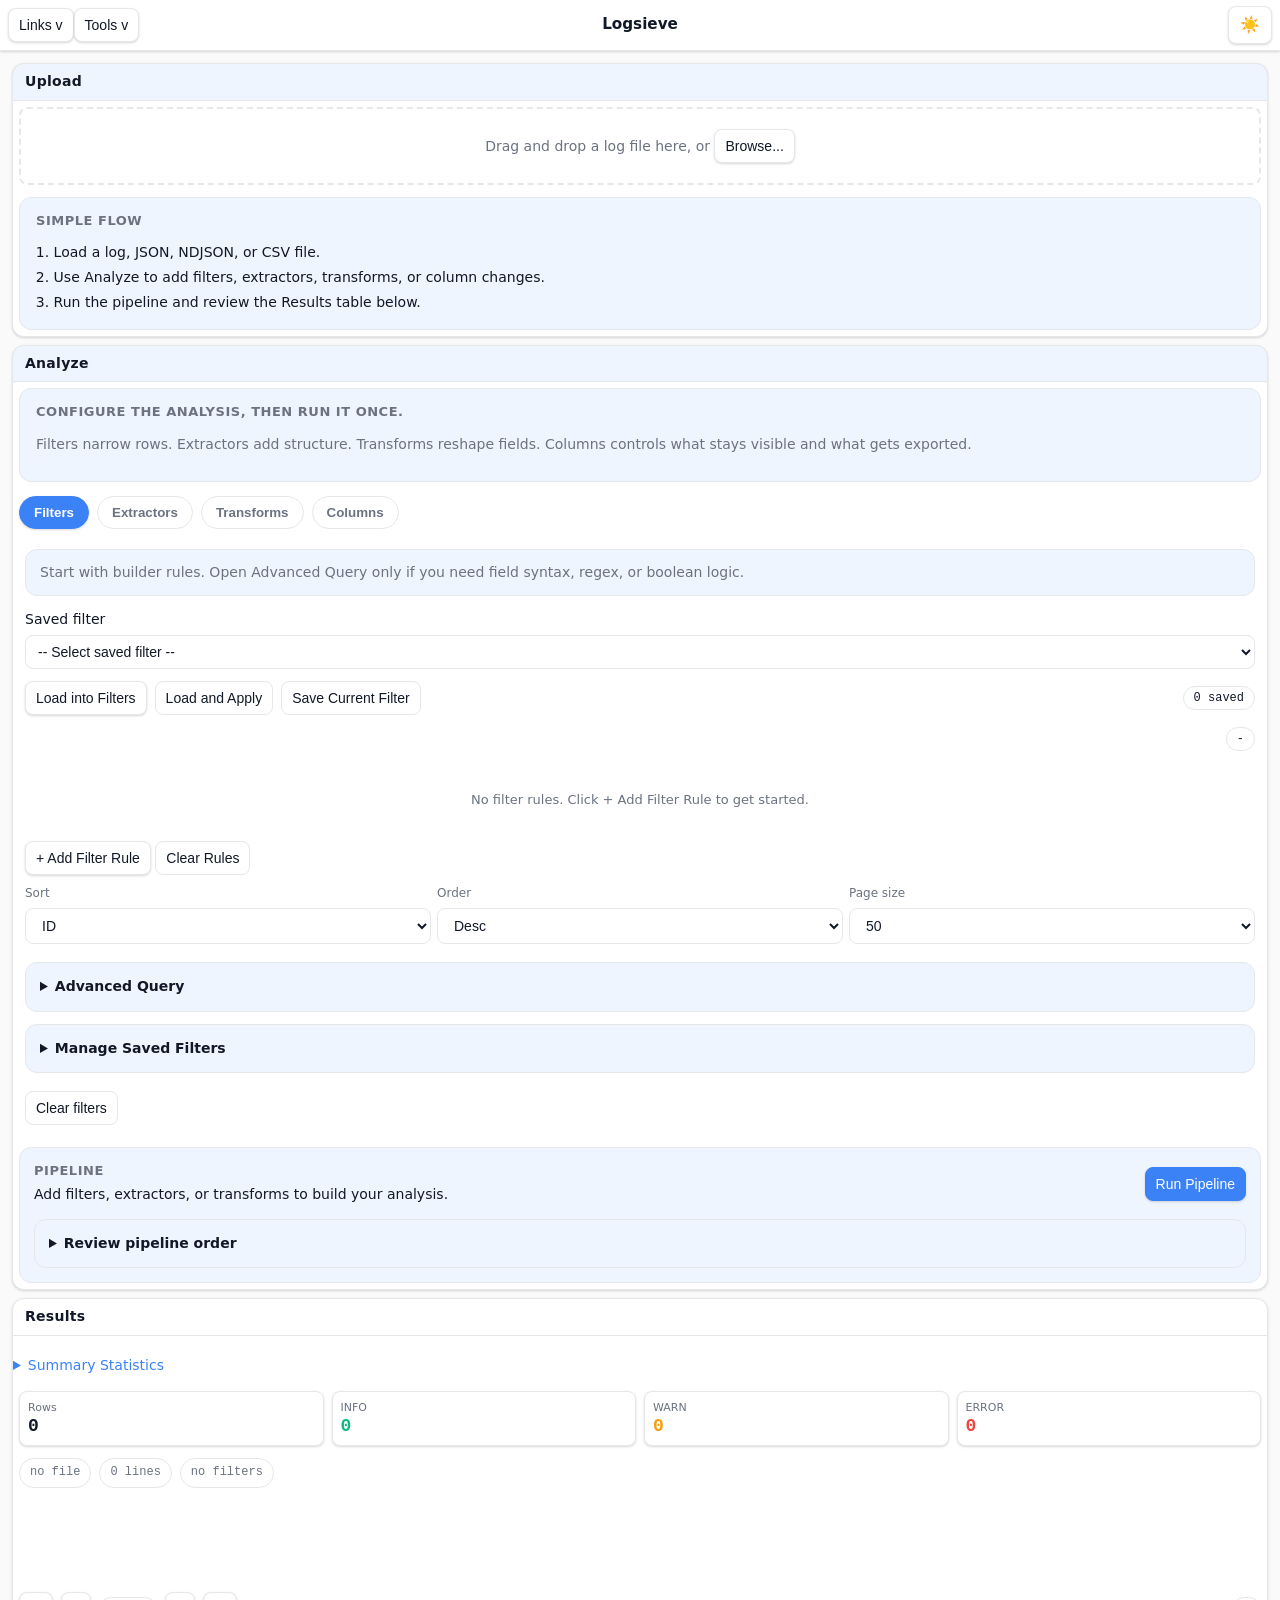
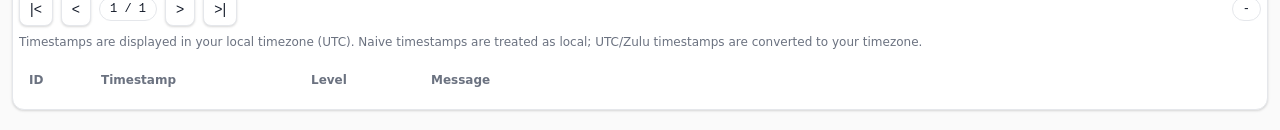
<file: index.html>
<!doctype html>
<html lang="en">

<head>
  <meta charset="utf-8" />
  <meta name="viewport" content="width=device-width, initial-scale=1, maximum-scale=5, user-scalable=yes" />
  <title>LogSieve - single-file web app</title>
  <link rel="stylesheet" href="logsieve.css?v=20260728c">
</head>

<body>
  <header>
    <div class="header-top">
      <div class="dropdown-group">
        <div class="dropdown">
          <button class="btn dropdown-toggle" id="linksDropdown">Links v</button>
          <div class="dropdown-menu" id="linksMenu">
            <a href="https://github.com/McIndi/logsieve" target="_blank">Source Code</a>
            <a href="https://github.com/sponsors/notesofcliff" target="_blank">Sponsor</a>
            <a href="https://github.com/McIndi/logsieve/issues" target="_blank">Report an Issue</a>
          </div>
        </div>
        <div class="dropdown">
          <button class="btn dropdown-toggle" id="toolsDropdown">Tools v</button>
          <div class="dropdown-menu" id="toolsMenu">
            <a href="regexlab.html">RegexLab</a>
            <div class="dropdown-submenu">
              <button class="dropdown-submenu-toggle">Library</button>
              <div class="dropdown-menu">
                <button id="exportLibrary">Export</button>
                <button id="importLibrary">Import</button>
              </div>
            </div>
            <div class="dropdown-submenu">
              <button class="dropdown-submenu-toggle">Data</button>
              <div class="dropdown-menu">
                <button id="exportJSON">JSON</button>
                <button id="exportCSV">CSV</button>
              </div>
            </div>
          </div>
        </div>
      </div>
      <h1>Logsieve</h1>
      <button class="btn theme-toggle" id="themeToggle" title="Toggle theme">
        <span class="theme-icon">*</span>
      </button>
      <input type="file" id="importFile" accept=".json" hidden />
    </div>
  </header>

  <div class="app-container">
    <main class="main-content">
      <section class="section-card active" id="section-upload" data-section="upload">
        <h2 class="section-header">
          <span>Upload</span>
        </h2>
        <div class="section-content">
          <div class="pad">
            <div id="drop" class="drop">
              Drag and drop a log file here, or <button class="btn" id="pick">Browse...</button>
              <input type="file" id="file" accept=".log,.txt,.json,.ndjson,.csv" hidden />
            </div>
            <div class="quickstart-card">
              <p class="quickstart-title">Simple flow</p>
              <ol class="quickstart-list">
                <li>Load a log, JSON, NDJSON, or CSV file.</li>
                <li>Use Analyze to add filters, extractors, transforms, or column changes.</li>
                <li>Run the pipeline and review the Results table below.</li>
              </ol>
            </div>
            <div id="uploadProgress" class="progress-container" style="display:none;">
              <div class="progress-bar">
                <div class="progress-fill" id="uploadProgressFill"></div>
              </div>
              <div class="progress-text" id="uploadProgressText">Parsing...</div>
            </div>
          </div>
        </div>
      </section>

      <section class="section-card active" id="section-search" data-section="search">
        <h2 class="section-header">
          <span>Analyze</span>
        </h2>
        <div class="section-content">
          <div class="pad">
            <div class="workspace-intro">
              <p class="workspace-title">Configure the analysis, then run it once.</p>
              <p class="workspace-copy">Filters narrow rows. Extractors add structure. Transforms reshape fields. Columns controls what stays visible and what gets exported.</p>
            </div>
            <div class="tabs">
              <div class="tab-nav" role="tablist">
                <button class="tab-btn active" role="tab" data-tab="filters">Filters</button>
                <button class="tab-btn" role="tab" data-tab="extractors">Extractors</button>
                <button class="tab-btn" role="tab" data-tab="transforms">Transforms</button>
                <button class="tab-btn" role="tab" data-tab="columns">Columns</button>
              </div>
              <div class="tab-panels">
                <div class="tab-panel" id="tab-filters" role="tabpanel"></div>
                <div class="tab-panel" id="tab-extractors" role="tabpanel" style="display:none"></div>
                <div class="tab-panel" id="tab-transforms" role="tabpanel" style="display:none"></div>
                <div class="tab-panel" id="tab-columns" role="tabpanel" style="display:none">
                  <div class="pad">
                    <h3 style="margin-top:0; font-size:15px">Columns</h3>
                    <p style="margin:6px 0 12px 0; color:var(--muted); font-size:13px">Toggle which columns are visible in the Results table.</p>
                    <div id="columnsList" class="library-list">
                      <div class="empty-state">No columns available yet. Load a file or run extractors to populate columns.</div>
                    </div>
                  </div>
                </div>
              </div>
            </div>
            <div class="analysis-footer">
              <div class="analysis-toolbar">
                <div>
                  <div class="analysis-label">Pipeline</div>
                  <div class="analysis-summary" id="analysisSummary">Add filters, extractors, or transforms to build your analysis.</div>
                </div>
                <button class="btn primary" id="runPipelineBtn" title="Run the configured pipeline in the current order">Run Pipeline</button>
              </div>
              <details class="subpanel pipeline-review">
                <summary>Review pipeline order</summary>
                <p class="subpanel-copy">Every run starts from the original parsed rows. Drag steps to reorder them, or uncheck a step to skip it without deleting it.</p>
                <div id="pipelineProgress" class="progress-container" style="display:none; margin-bottom:10px;">
                  <div class="progress-bar">
                    <div class="progress-fill" id="pipelineProgressFill"></div>
                  </div>
                  <div class="progress-text" id="pipelineProgressText">Running pipeline...</div>
                </div>
                <div id="pipelineList" class="library-list">
                  <div class="empty-state">No pipeline steps yet. Add filter rules, extractors, or transformations.</div>
                </div>
              </details>
            </div>
          </div>
        </div>
      </section>

      <section class="section-card" id="section-filters" data-section="filters">
        <h2 class="section-header">
          <span>Filters and Sort</span>
        </h2>
        <div class="section-content">
          <div class="pad">
            <div class="section-note">
              Start with builder rules. Open Advanced Query only if you need field syntax, regex, or boolean logic.
            </div>
            <div style="margin-bottom:12px">
              <label class="wide">Saved filter
                <select id="savedFilterSelect" class="full-select">
                  <option value="">-- Select saved filter --</option>
                </select>
              </label>
            </div>
            <div class="flex" id="savedFilterActions" style="margin-bottom:12px">
              <button class="btn" id="loadSavedFilter">Load into Filters</button>
              <button class="btn ghost" id="applySavedFilter">Load and Apply</button>
              <button class="btn ghost" id="saveCurrentFilter" title="Save the current filter settings as a preset">Save Current Filter</button>
              <span class="right pill" id="filterLibInfo">-</span>
            </div>
            <div id="savedFilterProgress" class="progress-container" style="display:none; margin-top:8px;">
              <div class="progress-bar">
                <div class="progress-fill" id="savedFilterProgressFill"></div>
              </div>
              <div class="progress-text" id="savedFilterProgressText">Applying saved filter...</div>
            </div>
            <div class="flex" style="margin-top:10px">
              <span class="right pill" id="info">-</span>
            </div>
            <div id="filterBuilder" style="margin-top:16px; display:block;">
              <div id="rulesContainer"></div>
              <div style="margin-top:8px">
                <button class="btn" id="addFilterRule">+ Add Filter Rule</button>
                <button class="btn ghost" id="clearFilterRules">Clear Rules</button>
              </div>
              <div id="builderPreview" style="margin-top:10px; font-family:monospace; color:var(--muted)"></div>
            </div>
            <div class="controls">
              <label>Sort
                <select id="sort">
                  <option value="id">ID</option>
                  <option value="ts">Timestamp</option>
                  <option value="level">Level</option>
                </select>
              </label>
              <label>Order
                <select id="order">
                  <option value="desc">Desc</option>
                  <option value="asc">Asc</option>
                </select>
              </label>
              <label>Page size
                <select id="per">
                  <option>25</option>
                  <option selected>50</option>
                  <option>100</option>
                  <option>200</option>
                </select>
              </label>
            </div>
            <div id="filterProgress" class="progress-container" style="display:none;">
              <div class="progress-bar">
                <div class="progress-fill" id="filterProgressFill"></div>
              </div>
              <div class="progress-text" id="filterProgressText">Applying filters...</div>
            </div>
            <details class="subpanel" style="margin-top:18px">
              <summary>Advanced Query</summary>
              <p class="subpanel-copy">Use this for free-form field queries, regex, AND/OR/NOT logic, or <code>field:value</code> syntax.</p>
              <label class="wide">Advanced Text Query
                <textarea id="textQuery" placeholder="Enter advanced query syntax (e.g. level:ERROR AND user:alice)" rows="3" style="width:100%; box-sizing:border-box; resize:vertical;"></textarea>
              </label>
              <div id="queryFields" style="margin-top:6px; display:flex; gap:8px; flex-wrap:wrap"></div>
              <div id="queryError" style="color:#ffb4b4; font-size:12px; margin-top:6px"></div>
            </details>
            <details id="savedFiltersDetails" class="subpanel" style="margin-top:12px">
              <summary>Manage Saved Filters</summary>
              <div id="filterList" class="library-list" style="margin-top:12px"></div>
            </details>
            <div class="flex" style="margin-top:18px">
              <button class="btn ghost" id="clear">Clear filters</button>
            </div>
          </div>
        </div>
      </section>

      <section class="section-card" id="section-extractors" data-section="extractors">
        <h2 class="section-header">
          <span>Extractor Library</span>
        </h2>
        <div class="section-content">
          <div class="pad">
            <div class="flex" style="margin-bottom:10px">
              <button class="btn" id="addExtractor" title="Create a new regex extractor">+ New Extractor</button>
              <label style="margin-left:10px">Apply to
                <select id="extractScope" title="Choose whether to apply extractors to all rows or only filtered rows">
                  <option value="all">All rows</option>
                  <option value="filtered">Filtered rows</option>
                </select>
              </label>
              <span class="right pill" id="extractInfo">-</span>
            </div>
            <div id="extractorProgress" class="progress-container" style="display:none;">
              <div class="progress-bar">
                <div class="progress-fill" id="extractorProgressFill"></div>
              </div>
              <div class="progress-text" id="extractorProgressText">Running extractors...</div>
            </div>
            <div id="extractorList" class="library-list">
              <div class="empty-state">No extractors saved. Click "+ New Extractor" to create one.</div>
            </div>
            <details class="subpanel" style="margin-top:15px">
              <summary>Extractor options</summary>
              <div class="controls" style="margin-top:10px">
                <label>Merge Strategy
                  <select id="mergeStrategy" title="How to handle when multiple extractors capture the same field">
                    <option value="last-wins">Last Wins - Later extractors override earlier ones</option>
                    <option value="first-wins">First Wins - Keep first captured value, skip later ones</option>
                    <option value="merge">Merge - Combine all values (same as last-wins)</option>
                  </select>
                </label>
              </div>
              <div class="subpanel-copy" style="margin-top:8px">
                When multiple active extractors capture the same field name, this setting determines which value is kept.
              </div>
            </details>
            <details class="subpanel" style="margin-top:15px">
              <summary>Quick Test</summary>
              <div class="controls" style="margin-top:10px">
                <label class="wide">Pattern
                  <input type="text" id="extractPattern" placeholder="^\[(?<ts>[^\]]+)\]\s(?<level>\w+)\s(?<message>.*)$" />
                </label>
              </div>
              <div class="flex" style="margin-top:10px">
                <button class="btn" id="runExtract">Test Pattern</button>
              </div>
            </details>
          </div>
        </div>
      </section>

      <section class="section-card" id="section-transforms" data-section="transforms">
        <h2 class="section-header">
          <span>Transformations</span>
        </h2>
        <div class="section-content">
          <div class="pad">
            <div class="controls" style="margin-top:10px">
              <label>Name
                <input type="text" id="transformName" placeholder="Parse payload JSON" />
              </label>
              <label>Source Field
                <input type="text" id="transformSource" placeholder="payload / raw / message / any field" />
              </label>
              <label>Operation
                <select id="transformOp">
                  <option value="json-parse">JSON Parse</option>
                  <option value="xml-tag">XML Extract Tag</option>
                  <option value="url-decode">URL Decode</option>
                  <option value="url-encode">URL Encode</option>
                  <option value="js">JavaScript Expression (Unsafe)</option>
                </select>
              </label>
              <label>Option (path/tag/js expression)
                <input type="text" id="transformOption" placeholder="json path e.g. user.id, xml tag e.g. id, or JS expression e.g. value.trim()" />
              </label>
              <label>Target Field (optional)
                <input type="text" id="transformTarget" placeholder="leave blank to overwrite source" />
              </label>
            </div>
            <div class="flex" style="margin-top:10px">
              <button class="btn" id="addTransform" type="button">+ Add Transform</button>
              <button class="btn ghost" id="cancelTransformEdit" type="button" style="display:none">Cancel Edit</button>
            </div>
            <div id="transformList" class="library-list" style="margin-top:10px">
              <div class="empty-state">No transformations saved. Add one above.</div>
            </div>
            <details class="subpanel" style="margin-top:14px">
              <summary>Unsafe JS transform option</summary>
              <label style="display:flex; align-items:center; gap:6px; margin-top:12px; font-size:0.9em; color:var(--muted)">
                <input type="checkbox" id="unsafeJsTransforms" /> Enable Unsafe JS transforms
              </label>
              <div class="subpanel-copy" style="margin-top:8px">
                JS expressions run in a worker with limits, but they are still unsafe for untrusted input.
              </div>
            </details>
          </div>
        </div>
      </section>

      <section class="section-card always-visible" id="section-results" data-section="results">
        <h2 class="section-header">
          <span>Results</span>
        </h2>
        <details id="summary-details" style="margin-top:20px">
          <summary style="cursor:pointer; font-weight:500; margin-bottom:10px">Summary Statistics</summary>
          <div id="summary-progress" class="progress-container" style="display:none;">
            <div class="progress-bar">
              <div class="progress-fill" id="summary-progress-fill"></div>
            </div>
            <div class="progress-text" id="summary-progress-text">Computing statistics...</div>
          </div>
          <div id="summary-results"></div>
        </details>
        <div class="section-content">
          <div class="pad">
            <div id="transformErrorAlert" class="pipeline-alert error" style="display:none;"></div>
            <div class="stats" style="margin-bottom:12px">
              <div class="stat">
                <div class="k">Rows</div>
                <div class="v" id="sRows">0</div>
              </div>
              <div class="stat ok">
                <div class="k">INFO</div>
                <div class="v" id="sInfo">0</div>
              </div>
              <div class="stat warn">
                <div class="k">WARN</div>
                <div class="v" id="sWarn">0</div>
              </div>
              <div class="stat err">
                <div class="k">ERROR</div>
                <div class="v" id="sErr">0</div>
              </div>
            </div>
            <div class="tags" style="margin-bottom:12px">
              <span class="tag" id="fileTag">no file</span>
              <span class="tag" id="countTag">0 lines</span>
              <span class="tag" id="filterTag">no filters</span>
            </div>
            <div style="margin-bottom:12px"><canvas id="spark"></canvas></div>
            <div class="flex" style="margin-bottom:8px">
              <div class="pagination">
                <button class="btn" id="first">|&lt;</button>
                <button class="btn" id="prev">&lt;</button>
                <span class="pill" id="pageLabel">1 / 1</span>
                <button class="btn" id="next">&gt;</button>
                <button class="btn" id="last">&gt;|</button>
              </div>
              <span class="right pill" id="renderInfo">-</span>
            </div>
            <div id="tzInfo" style="font-size:12px; color:var(--muted); margin-bottom:8px;">Times shown in UTC by default</div>
            <div class="table-container">
              <table>
                <thead>
                  <tr id="thead-row">
                    <th style="width:72px">ID</th>
                    <th style="width:210px">Timestamp</th>
                    <th style="width:120px">Level</th>
                    <th>Message</th>
                  </tr>
                </thead>
                <tbody id="tbody"></tbody>
              </table>
            </div>
          </div>
        </div>
      </section>
    </main>
  </div>

  <div id="extractorModal" class="modal">
    <div class="modal-content">
      <div class="modal-header">
        <h3 id="extractorModalTitle">New Extractor</h3>
        <button class="modal-close" id="closeExtractorModal">&times;</button>
      </div>
      <div class="modal-body">
        <label>Name
          <input type="text" id="extractorName" placeholder="e.g., Apache Access Log" />
        </label>
        <label>Pattern (regex with named groups)
          <textarea id="extractorPattern" rows="3" placeholder="^\[(?<ts>[^\]]+)\]\s(?<level>\w+)\s(?<message>.*)$"></textarea>
        </label>
        <label>Description (optional)
          <input type="text" id="extractorDesc" placeholder="Brief description of what this extracts" />
        </label>
        <label style="display:flex; align-items:center; gap:8px">
          <input type="checkbox" id="extractorEnabled" checked />
          <span>Enabled by default</span>
        </label>
      </div>
      <div class="modal-footer">
        <button class="btn ghost" id="cancelExtractor">Cancel</button>
        <button class="btn" id="saveExtractor">Save</button>
      </div>
    </div>
  </div>

  <div id="filterModal" class="modal">
    <div class="modal-content">
      <div class="modal-header">
        <h3 id="filterModalTitle">Save Filter</h3>
        <button class="modal-close" id="closeFilterModal">&times;</button>
      </div>
      <div class="modal-body">
        <label>Name
          <input type="text" id="filterName" placeholder="e.g., Critical Errors" />
        </label>
        <label>Description (optional)
          <input type="text" id="filterDesc" placeholder="Brief description of this filter preset" />
        </label>
        <div class="filter-preview">
          <strong>Current filter settings:</strong>
          <div id="filterPreview" style="margin-top:8px; font-size:0.9em; color:var(--text-dim)"></div>
        </div>
      </div>
      <div class="modal-footer">
        <button class="btn ghost" id="cancelFilter">Cancel</button>
        <button class="btn" id="saveFilter">Save</button>
      </div>
    </div>
  </div>

  <script src="shared.js?v=20261004a"></script>
  <script src="logsieve.js?v=20261004a"></script>
</body>

</html>
</file>
<file: logsieve.css>
/* LogSieve Styles */

/* CSS Variables */
:root {
  --bg: #fafafa;
  --panel: #ffffff;
  --muted: #6b7280;
  --ink: #111827;
  --accent: #3b82f6;
  --accent2: #f59e0b;
  --ok: #10b981;
  --warn: #f59e0b;
  --err: #ef4444;
  --ring: rgba(59, 130, 246, 0.2);
  --border: #e5e7eb;
  --shadow: 0 1px 3px rgba(0, 0, 0, 0.1), 0 1px 2px rgba(0, 0, 0, 0.06);
  --shadow-lg: 0 10px 15px rgba(0, 0, 0, 0.1), 0 4px 6px rgba(0, 0, 0, 0.05);
}

/* Dark Theme Variables */
:root.dark-theme {
  --bg: #0f172a;
  --panel: #1e293b;
  --muted: #94a3b8;
  --ink: #f8fafc;
  --accent: #60a5fa;
  --accent2: #fbbf24;
  --ok: #34d399;
  --warn: #fbbf24;
  --err: #f87171;
  --ring: rgba(96, 165, 250, 0.3);
  --border: #334155;
  --shadow: 0 1px 3px rgba(0, 0, 0, 0.3), 0 1px 2px rgba(0, 0, 0, 0.2);
  --shadow-lg: 0 10px 15px rgba(0, 0, 0, 0.3), 0 4px 6px rgba(0, 0, 0, 0.2);
}

/* Base Styles */
* {
  box-sizing: border-box;
}

html {
  /* Use 16px as base for better accessibility and zoom support */
  font-size: 16px;
}

body {
  margin: 0;
  font: 0.875rem/1.4 system-ui, -apple-system, Segoe UI, Roboto, Ubuntu, Cantarell, Noto Sans, Arial, "Apple Color Emoji", "Segoe UI Emoji";
  background: var(--bg);
  color: var(--ink);
}

@media (max-width: 768px) {
  html {
    /* Slightly larger base font on mobile */
    font-size: 16px;
  }
}

/* Header */
header {
  padding: 0.375rem 0.5rem;
  display: flex;
  flex-direction: column;
  gap: 0.5rem;
  background: var(--panel);
  border-bottom: 1px solid var(--border);
  box-shadow: var(--shadow);
}

:root.dark-theme header {
  background: var(--panel);
  border-bottom: 1px solid var(--border);
  box-shadow: var(--shadow);
}

.header-top {
  display: flex;
  align-items: center;
  justify-content: space-between;
  position: relative;
}

.header-top h1 {
  position: absolute;
  left: 50%;
  transform: translateX(-50%);
  margin: 0;
  font-size: 0.95rem;
  font-weight: 700;
  white-space: nowrap;
}

/* Button-like Links in Header */
header a.tag {
  display: inline-flex;
  align-items: center;
  justify-content: center;
  min-height: 2.25rem;
  padding: 0.35rem 0.625rem;
  border-radius: 0.5rem;
  text-decoration: none;
  font-weight: 500;
  font-size: 0.8125rem;
  color: var(--ink);
  background-color: var(--panel);
  border: 1px solid var(--border);
  transition: all 0.2s ease;
  white-space: nowrap;
  box-shadow: var(--shadow);
}

header a.tag:hover {
  background-color: var(--accent);
  color: white;
  transform: translateY(-1px);
  box-shadow: var(--shadow-lg);
}

@media (max-width: 768px) {
  header {
    padding: 0.875rem 1rem;
  }
  
  .header-top h1 {
    font-size: 0.875rem;
  }
  
  .header-links,
  .header-actions {
    width: 100%;
  }
  
  header a.tag {
    flex: 1 1 auto;
    min-width: calc(50% - 0.25rem);
    font-size: 0.8125rem;
  }
}

/* Layout */
.app-container {
  display: flex;
  min-height: calc(100vh - 200px);
}

main {
  padding: 0.75rem;
  margin: 0 auto;
  max-width: 100%;
}

.grid {
  display: grid;
  gap: 0.75rem;
}

@media (min-width: 900px) {
  .grid {
    grid-template-columns: 1fr 280px;
  }
}

/* Cards */
.card {
  background: var(--panel);
  border: 1px solid var(--border);
  border-radius: 0.75rem;
  box-shadow: var(--shadow);
}

:root.dark-theme .card {
  border: 1px solid var(--border);
  box-shadow: var(--shadow);
}

.card h2 {
  margin: 0;
  padding: 0.5rem 0.75rem;
  font-size: 0.875rem;
  letter-spacing: .02em;
  color: var(--muted);
  border-bottom: 1px solid var(--border);
}

:root.dark-theme .card h2 {
  border-bottom: 1px solid var(--border);
}

.pad {
  padding: 0.375rem;
}

/* Form Controls */
.controls {
  display: grid;
  grid-template-columns: repeat(auto-fit, minmax(200px, 1fr));
  gap: 0.375rem;
}

.controls .wide {
  grid-column: 1 / -1;
}

/* Wide label variant used in other contexts (not only in .controls) */
label.wide {
  display: block;
  width: 100%;
}

.controls label {
  display: flex;
  flex-direction: column;
  gap: 0.375rem;
  font-size: 0.75rem;
  color: var(--muted);
}

input[type="text"],
input[type="search"],
input[type="datetime-local"],
select,
textarea {
  background: var(--panel);
  color: var(--ink);
  border: 1px solid var(--border);
  border-radius: 0.5rem;
  padding: 0.5rem 0.75rem;
  outline: none;
  font-size: 0.875rem;
  min-height: 2.125rem;
}

:root.dark-theme input[type="text"],
:root.dark-theme input[type="search"],
:root.dark-theme input[type="datetime-local"],
:root.dark-theme select,
:root.dark-theme textarea {
  background: var(--panel);
  border: 1px solid var(--border);
}

input:focus,
select:focus,
textarea:focus {
  border-color: var(--accent);
  box-shadow: 0 0 0 3px var(--ring);
  outline: none;
}

@media (max-width: 768px) {
  .controls {
    grid-template-columns: 1fr;
  }
  
  .controls .wide {
    grid-column: 1;
  }
}

/* Buttons */
.btn {
  appearance: none;
  border: 1px solid var(--border);
  background: var(--panel);
  color: var(--ink);
  padding: 0.375rem 0.625rem;
  border-radius: 0.5rem;
  cursor: pointer;
  font-size: 0.875rem;
  min-height: 2.125rem;
  display: inline-flex;
  align-items: center;
  justify-content: center;
  gap: 0.375rem;
  white-space: nowrap;
  transition: all 0.2s ease;
  box-shadow: var(--shadow);
}

:root.dark-theme .btn {
  border: 1px solid var(--border);
  background: var(--panel);
  box-shadow: var(--shadow);
}

.btn:hover {
  border-color: var(--accent);
  transform: translateY(-1px);
  box-shadow: var(--shadow-lg);
}

.btn:active {
  transform: translateY(0);
}

.btn.ghost {
  background: transparent;
  box-shadow: none;
}

:root.dark-theme .btn.ghost {
  background: transparent;
}

/* Dropdown Styles */
.dropdown {
  position: relative;
  display: inline-block;
}

.dropdown-toggle {
  cursor: pointer;
}

.dropdown-menu {
  display: none;
  position: absolute;
  top: 100%;
  left: 0;
  background: var(--panel);
  border: 1px solid var(--border);
  border-radius: 0.5rem;
  box-shadow: var(--shadow-lg);
  z-index: 1000;
  min-width: 150px;
  padding: 0.5rem 0;
}

:root.dark-theme .dropdown-menu {
  background: var(--panel);
  border: 1px solid var(--border);
  box-shadow: var(--shadow-lg);
}

.dropdown-menu.show {
  display: block;
}

.dropdown-menu a,
.dropdown-menu button {
  display: block;
  width: 100%;
  text-align: left;
  padding: 0.5rem 1rem;
  border: none;
  background: none;
  color: var(--ink);
  cursor: pointer;
  font-size: 0.875rem;
  text-decoration: none;
  transition: background 0.2s ease;
}

.dropdown-menu a:hover,
.dropdown-menu button:hover {
  background: rgba(59, 130, 246, 0.1);
}

.dropdown-submenu {
  position: relative;
}

.dropdown-submenu .dropdown-menu {
  top: -0.5rem;
  left: 100%;
  margin-left: 0.25rem;
}

.dropdown-submenu-toggle::after {
  content: '▶';
  float: right;
  font-size: 0.75rem;
  margin-left: auto;
}

/* Dropdown Group */
.dropdown-group {
  display: flex;
  align-items: center;
  gap: 0;
}

/* Theme Toggle Button */
.theme-toggle {
  min-width: 2.75rem;
  padding: 0.625rem;
}

/* Results table right-click context menu */
.context-menu {
  display: none;
  position: fixed;
  background: var(--panel);
  border: 1px solid var(--border);
  border-radius: 0.5rem;
  box-shadow: var(--shadow-lg);
  z-index: 2000;
  min-width: 200px;
  padding: 0.375rem 0;
}

.context-menu.show {
  display: block;
}

.context-menu button {
  display: block;
  width: 100%;
  text-align: left;
  padding: 0.5rem 1rem;
  border: none;
  background: none;
  color: var(--ink);
  cursor: pointer;
  font-size: 0.875rem;
  white-space: nowrap;
  overflow: hidden;
  text-overflow: ellipsis;
}

.context-menu button:hover {
  background: rgba(59, 130, 246, 0.1);
}

/* Results toast (confirms a right-click filter action) */
.results-toast {
  display: none;
  position: fixed;
  bottom: 1.5rem;
  left: 50%;
  transform: translateX(-50%);
  background: var(--ink);
  color: var(--bg);
  padding: 0.625rem 1.25rem;
  border-radius: 0.5rem;
  box-shadow: var(--shadow-lg);
  font-size: 0.875rem;
  z-index: 2100;
  max-width: 80vw;
  text-align: center;
}

.results-toast.show {
  display: block;
}

.theme-icon {
  font-size: 1rem;
  line-height: 1;
}

/* Hamburger menu deprecated — removed in layout (no sidebar) */

@media (max-width: 900px) {
  /* Hamburger removed */

  /* Keep the theme toggle hidden by default; show next to hamburger on small screens */
  .small-theme { display: inline-flex; margin-left: 48px; }
}

/* Extra tight layout for very small screens */
@media (max-width: 480px) {
  header { padding: 0.5rem; }
  .pad { padding: 0.25rem; }
  .section-header { padding: 0.5rem; font-size: 0.9rem; }
  .section-card { margin-bottom: 0.5rem; }
  .controls { gap: 6px; }
  .btn { padding: 0.25rem 0.5rem; font-size: 0.8rem; }
  .tab-btn { padding: 6px 8px; }
  table { min-width: 650px; }
  thead th { font-size: 0.7rem; padding: 0.25rem 0.5rem; }
  tbody td { padding: 0.35rem 0.5rem; font-size: 0.8rem; }
}

@media (max-width: 768px) {
  .btn {
    padding: 0.5rem 0.75rem;
    font-size: 0.875rem;
  }
}

/* Drag & Drop */
.drop {
  border: 2px dashed var(--border);
  border-radius: 0.5rem;
  padding: 1.25rem 0.75rem;
  text-align: center;
  color: var(--muted);
}

:root.dark-theme .drop {
  border: 2px dashed var(--border);
}

.drop.drag {
  background: rgba(59, 130, 246, .08);
  border-color: var(--accent);
}

/* Tags & Pills */
.tags {
  display: flex;
  gap: 0.5rem;
  flex-wrap: wrap;
}

.tag {
  font: 0.75rem/1.6 ui-monospace, SFMono-Regular, Menlo, Consolas, monospace;
  background: var(--panel);
  padding: 0.25rem 0.625rem;
  border-radius: 999px;
  border: 1px solid var(--border);
  color: var(--muted);
  display: inline-flex;
  align-items: center;
  gap: 0.25rem;
}

:root.dark-theme .tag {
  background: var(--panel);
  border: 1px solid var(--border);
}

.pill {
  padding: 0.25rem 0.625rem;
  border: 1px solid var(--border);
  border-radius: 999px;
  font: 0.75rem ui-monospace, SFMono-Regular, Menlo, Consolas, monospace;
  white-space: nowrap;
}

:root.dark-theme .pill {
  border: 1px solid var(--border);
}

@media (max-width: 768px) {
  .tag {
    font-size: 0.8125rem;
    padding: 0.5rem 0.875rem;
  }
}

/* Statistics */
.stats {
  display: grid;
  grid-template-columns: repeat(4, 1fr);
  gap: 0.5rem;
}

.stat {
  background: var(--panel);
  border: 1px solid var(--border);
  border-radius: 0.5rem;
  padding: 0.5rem;
  box-shadow: var(--shadow);
}

:root.dark-theme .stat {
  background: var(--panel);
  border: 1px solid var(--border);
  box-shadow: var(--shadow);
}

.stat .k {
  font-size: 11px;
  color: var(--muted);
}

.stat .v {
  font: 600 18px/1.2 ui-monospace, SFMono-Regular, Menlo, Consolas, monospace;
}

.stat.ok .v {
  color: var(--ok);
}

.stat.warn .v {
  color: var(--warn);
}

.stat.err .v {
  color: var(--err);
}

/* Tables */
.table-container {
  margin: 0 -0.5rem;
  padding: 0 0.5rem;
  overflow-x: auto;
  -webkit-overflow-scrolling: touch;
}

table {
  width: 100%;
  border-collapse: separate;
  border-spacing: 0 0.375rem;
  min-width: 600px;
  table-layout: fixed;
}

thead th {
  font-size: 0.75rem;
  color: var(--muted);
  text-align: left;
  padding: 0.5rem 0.625rem;
  white-space: nowrap;
}

tbody td {
  background: var(--panel);
  border: 1px solid var(--border);
  border-left: none;
  border-right: none;
  padding: 0.5rem 0.75rem;
  vertical-align: top;
  font-size: 0.875rem;
  /* Avoid breaking single characters across lines on narrow screens */
  word-break: normal;
  overflow-wrap: break-word;
  max-width: 80ch;
}

:root.dark-theme tbody td {
  background: var(--panel);
  border: 1px solid var(--border);
  border-left: none;
  border-right: none;
}

tbody td pre {
  /* Keep natural line breaks but avoid crushing text into vertical single characters */
  white-space: pre-wrap;
  word-break: normal;
  overflow-wrap: anywhere;
  overflow-x: auto;
  -webkit-overflow-scrolling: touch;
}

tbody tr td:first-child {
  border-left: 1px solid var(--border);
  border-top-left-radius: 0.5rem;
  border-bottom-left-radius: 0.5rem;
}

:root.dark-theme tbody tr td:first-child {
  border-left: 1px solid var(--border);
}

tbody tr td:last-child {
  border-right: 1px solid var(--border);
  border-top-right-radius: 0.5rem;
  border-bottom-right-radius: 0.5rem;
}

:root.dark-theme tbody tr td:last-child {
  border-right: 1px solid var(--border);
}

@media (max-width: 768px) {
  table {
    /* On small screens let the table layout adapt naturally so message column can stretch */
    min-width: 550px;
    table-layout: auto;
  }
  
  thead th {
    font-size: 0.6875rem;
    padding: 0.375rem 0.5rem;
  }
  
  tbody td {
    padding: 0.5rem 0.625rem;
    font-size: 0.8125rem;
  }
}

/* Code & Text */
code,
pre {
  font: 12px/1.5 ui-monospace, SFMono-Regular, Menlo, Consolas, monospace;
}

details summary {
  cursor: pointer;
  color: var(--accent);
}

/* Help TOC arrow rotation */
details .help-toc-arrow { transition: transform 0.2s ease; display:inline-block; font-size:10px; color:var(--muted); }
details[open] > summary .help-toc-arrow { transform: rotate(90deg); }

/* Saved filter dropdown - match other inputs */
#savedFilterSelect {
  width: 100%;
  margin-top: 6px;
  background: var(--panel);
  border: 1px solid var(--border);
  border-radius: 0.5rem;
  padding: 0.375rem 0.5rem;
}

/* Log Level Colors */
.lvl-INFO {
  color: #7ee787;
}

.lvl-WARNING {
  color: #ffd166;
}

.lvl-ERROR {
  color: #ff6b6b;
}

.lvl-DEBUG {
  color: #79c0ff;
}

.lvl-CRITICAL {
  color: #ff8fab;
}

/* Utility Classes */
.flex {
  display: flex;
  gap: 0.5rem;
  align-items: center;
  flex-wrap: wrap;
}

.right {
  margin-left: auto;
}

@media (max-width: 768px) {
  .flex {
    width: 100%;
  }
  
  .flex .right {
    margin-left: 0;
    width: 100%;
  }
}

/* Pagination */
.pagination {
  display: flex;
  gap: 8px;
  align-items: center;
}

/* Canvas */
canvas {
  width: 100%;
  height: 80px;
  display: block;
}

/* RegexLab Output */
.out {
  white-space: pre-wrap;
  word-wrap: anywhere;
  font: 13px/1.6 ui-monospace, SFMono-Regular, Menlo, Consolas, monospace;
  background: var(--panel);
  border: 1px solid var(--border);
  border-radius: 0.5rem;
  padding: 0.75rem;
  min-height: 220px;
}

:root.dark-theme .out {
  border: 1px solid var(--border);
}

/* RegexLab specific classes */
.row {
  display: flex;
  gap: 8px;
  align-items: center;
  flex-wrap: wrap;
}

.cols {
  display: grid;
  gap: 12px;
  grid-template-columns: 1fr 1fr;
}

@media (max-width: 900px) {
  .cols {
    grid-template-columns: 1fr;
  }
}

.groups {
  display: flex;
  flex-wrap: wrap;
  gap: 8px;
}

.group {
  display: inline-flex;
  align-items: center;
  gap: 6px;
  border: 1px solid var(--border);
  border-radius: 999px;
  padding: 4px 10px;
  background: var(--panel);
}

:root.dark-theme .group {
  border: 1px solid var(--border);
}

.swatch {
  width: 10px;
  height: 10px;
  border-radius: 2px;
  display: inline-block;
}

.k {
  color: var(--muted);
  font-size: 11px;
}

.explainer {
  font-size: 13px;
  line-height: 1.5;
}

.explainer code {
  background: var(--panel);
  padding: 2px 6px;
  border-radius: 6px;
  border: 1px solid var(--border);
  font: 12px ui-monospace, SFMono-Regular, Menlo, Consolas, monospace;
}

.pipeline-alert {
  border: 1px solid var(--border);
  background: var(--panel);
  border-radius: 0.5rem;
  padding: 0.625rem 0.75rem;
  margin-bottom: 0.75rem;
  font-size: 0.8125rem;
  line-height: 1.4;
}

.pipeline-alert.error {
  border-color: var(--err);
}

.pipeline-alert .title {
  font-weight: 700;
  color: var(--err);
  margin-bottom: 0.25rem;
}

.pipeline-alert ul {
  margin: 0.25rem 0 0 1rem;
  padding: 0;
}

:root.dark-theme .explainer code {
  border: 1px solid var(--border);
}

.flag {
  display: inline-flex;
  align-items: center;
  gap: 6px;
  padding: 6px 8px;
  border: 1px solid var(--border);
  border-radius: 10px;
  background: var(--panel);
}

:root.dark-theme .flag {
  border: 1px solid var(--border);
}

.footer {
  padding: 8px 16px 16px;
  text-align: center;
  color: var(--muted);
  font-size: 12px;
}

.muted {
  color: var(--muted);
}

.wide-input {
  width: 100%;
}

/* Collapsible Sections */
.collapsible-header {
  cursor: pointer;
  user-select: none;
  display: flex;
  align-items: center;
  gap: 8px;
  transition: all 0.2s ease;
  border-radius: 0.375rem;
  padding: 0.25rem 0.5rem;
  margin: -0.25rem -0.5rem;
}

.collapsible-header:hover {
  background: rgba(59, 130, 246, .08);
}

.collapse-icon {
  transition: transform 0.2s;
  font-size: 10px;
}

.collapsible-header.collapsed .collapse-icon {
  transform: rotate(-90deg);
}

.collapsible-content {
  max-height: 2000px;
  overflow: hidden;
  transition: max-height 0.3s ease-out, opacity 0.3s ease-out;
  opacity: 1;
}

.collapsible-content.collapsed {
  max-height: 0;
  opacity: 0;
}

/* Tabs for Search Tools */
.tabs { display: block; }
.tab-nav { display:flex; gap:8px; margin-bottom:12px; align-items:center; }
.tab-btn { appearance:none; border:1px solid var(--border); background:transparent; color:var(--muted); padding:6px 10px; border-radius:6px; cursor:pointer; font-weight:600;}
.tab-btn.active { background:var(--panel); color:var(--accent); border-color:var(--accent); box-shadow:var(--shadow); }
.tab-panel { display:block; }

@media (max-width:768px) {
  .tab-nav { flex-wrap:wrap; gap:6px; }
  .tab-btn { padding:8px 10px; }
}

/* Library Lists */
.library-list {
  display: flex;
  flex-direction: column;
  gap: 0.5rem;
}

.library-item {
  background: var(--panel);
  border: 1px solid var(--border);
  border-radius: 0.5rem;
  padding: 0.75rem;
  display: flex;
  align-items: center;
  gap: 10px;
  box-shadow: var(--shadow);
  transition: all 0.2s ease;
}

.library-item:hover {
  transform: translateY(-1px);
  box-shadow: var(--shadow-lg);
}

:root.dark-theme .library-item {
  background: var(--panel);
  border: 1px solid var(--border);
  box-shadow: var(--shadow);
}

.library-item-content {
  flex: 1;
  min-width: 0;
}

.library-item-title {
  font-weight: 600;
  font-size: 13px;
  margin-bottom: 4px;
}

.library-item-desc {
  font-size: 11px;
  color: var(--muted);
  margin-bottom: 4px;
}

.library-item-pattern {
  font: 11px ui-monospace, SFMono-Regular, Menlo, Consolas, monospace;
  color: var(--accent);
  overflow: hidden;
  text-overflow: ellipsis;
  white-space: nowrap;
}

.library-item-actions {
  display: flex;
  gap: 6px;
  flex-shrink: 0;
}

.library-item-actions button {
  padding: 6px 10px;
  font-size: 12px;
  min-width: unset;
}

.library-item input[type="checkbox"] {
  width: 18px;
  height: 18px;
  cursor: pointer;
  flex-shrink: 0;
}

.empty-state {
  text-align: center;
  padding: 24px;
  color: var(--muted);
  font-size: 13px;
}

/* Filter Item Specific */
.filter-item-settings {
  font: 11px ui-monospace, SFMono-Regular, Menlo, Consolas, monospace;
  color: var(--muted);
  margin-top: 4px;
  display: flex;
  flex-wrap: wrap;
  gap: 8px;
}

.filter-item-settings span {
  background: var(--panel);
  padding: 2px 6px;
  border-radius: 4px;
  border: 1px solid var(--border);
}

:root.dark-theme .filter-item-settings span {
  background: var(--panel);
  border: 1px solid var(--border);
}

/* Modal Styles */
.modal {
  display: none;
  position: fixed;
  top: 0;
  left: 0;
  right: 0;
  bottom: 0;
  background: rgba(0, 0, 0, 0.7);
  z-index: 1000;
  align-items: center;
  justify-content: center;
  padding: 20px;
}

.modal.active {
  display: flex;
}

.modal-content {
  background: var(--panel);
  border: 1px solid var(--border);
  border-radius: 0.75rem;
  max-width: 600px;
  width: 100%;
  max-height: 90vh;
  overflow: auto;
  box-shadow: var(--shadow-lg);
}

:root.dark-theme .modal-content {
  border: 1px solid var(--border);
  box-shadow: var(--shadow-lg);
}

.modal-header {
  padding: 1rem 1.25rem;
  border-bottom: 1px solid var(--border);
  display: flex;
  align-items: center;
  justify-content: space-between;
}

:root.dark-theme .modal-header {
  border-bottom: 1px solid var(--border);
}

.modal-header h3 {
  margin: 0;
  font-size: 16px;
}

.modal-close {
  background: transparent;
  border: none;
  font-size: 24px;
  cursor: pointer;
  color: var(--muted);
  padding: 0;
  width: 32px;
  height: 32px;
  display: flex;
  align-items: center;
  justify-content: center;
  border-radius: 6px;
}

.modal-close:hover {
  background: rgba(184, 197, 209, .2);
}

.modal-body {
  padding: 20px;
  display: flex;
  flex-direction: column;
  gap: 14px;
}

.modal-body label {
  display: flex;
  flex-direction: column;
  gap: 6px;
  font-size: 13px;
  font-weight: 500;
}

.modal-body input[type="text"],
.modal-body textarea {
  background: var(--panel);
  color: var(--ink);
  border: 1px solid var(--border);
  border-radius: 0.5rem;
  padding: 0.5rem 0.625rem;
  outline: none;
  font-family: inherit;
}

:root.dark-theme .modal-body input[type="text"],
:root.dark-theme .modal-body textarea {
  background: var(--panel);
  border: 1px solid var(--border);
}

.modal-body textarea {
  font: 13px ui-monospace, SFMono-Regular, Menlo, Consolas, monospace;
  resize: vertical;
}

.modal-body input:focus,
.modal-body textarea:focus {
  border-color: var(--accent);
  box-shadow: 0 0 0 3px var(--ring);
}

.modal-body input[type="checkbox"] {
  width: 18px;
  height: 18px;
  cursor: pointer;
}

.modal-footer {
  padding: 1rem 1.25rem;
  border-top: 1px solid var(--border);
  display: flex;
  gap: 10px;
  justify-content: flex-end;
}

:root.dark-theme .modal-footer {
  border-top: 1px solid var(--border);
}

.filter-preview {
  background: var(--panel);
  border: 1px solid var(--border);
  border-radius: 0.5rem;
  padding: 0.75rem;
  font-size: 12px;
}

:root.dark-theme .filter-preview {
  background: var(--panel);
  border: 1px solid var(--border);
}

/* Info section styles */
.pad p {
  margin: 0 0 12px 0;
}

.pad ul {
  margin: 8px 0;
}

.pad li {
  margin: 4px 0;
}

.pad code {
  background: var(--panel);
  border: 1px solid var(--border);
  padding: 2px 6px;
  border-radius: 4px;
  font: 12px ui-monospace, SFMono-Regular, Menlo, Consolas, monospace;
  color: var(--accent);
}

:root.dark-theme .pad code {
  background: var(--panel);
  border: 1px solid var(--border);
}

/* Sidebar and nav-link removed */

/* Mobile Sidebar Overlay */
/* Mobile sidebar overlay rules removed */

/* Main Content Area */
.main-content {
  flex: 1;
  padding: 0.75rem;
  overflow-x: hidden;
}

/* Section Cards (Accordion) */
.section-card {
  background: var(--panel);
  border: 1px solid var(--border);
  border-radius: 0.75rem;
  box-shadow: var(--shadow);
  margin-bottom: 0.5rem;
  overflow: hidden;
}

:root.dark-theme .section-card {
  border: 1px solid var(--border);
  box-shadow: var(--shadow);
}

.section-header {
  margin: 0;
  padding: 0.5rem 0.75rem;
  font-size: 0.875rem;
  letter-spacing: .02em;
  color: var(--ink);
  background: rgba(59, 130, 246, .08);
  border-bottom: 1px solid var(--border);
  cursor: pointer;
  user-select: none;
  display: flex;
  align-items: center;
  gap: 0.625rem;
  transition: background 0.2s ease;
}

:root.dark-theme .section-header {
  border-bottom: 1px solid var(--border);
}

.section-header:hover {
  background: rgba(59, 130, 246, .15);
}

.section-icon {
  font-size: 1.125rem;
  line-height: 1;
}

.section-content {
  max-height: 0;
  overflow: hidden;
  transition: max-height 0.3s ease-out;
}

.section-card.active .section-content {
  max-height: 5000px;
  transition: max-height 0.5s ease-in;
}

/* Always visible sections don't collapse */
.section-card.always-visible .section-header {
  cursor: default;
  background: transparent;
}

.section-card.always-visible .section-header:hover {
  background: transparent;
}

.section-card.always-visible .section-content {
  max-height: none;
  overflow: visible;
}

/* Progress Bars */
.progress-container {
  margin: 8px 0;
  display: none;
}

.progress-container.visible {
  display: block;
}

.progress-bar {
  width: 100%;
  height: 8px;
  background: rgba(229, 231, 235, 0.5);
  border-radius: 4px;
  overflow: hidden;
  position: relative;
}

:root.dark-theme .progress-bar {
  background: rgba(51, 65, 85, 0.5);
}

.progress-fill {
  height: 100%;
  background: var(--accent);
  width: 0%;
  transition: width 0.3s ease;
  border-radius: 4px;
}

.progress-text {
  font-size: 12px;
  color: var(--muted);
  margin-top: 4px;
  text-align: center;
}

/* Responsive adjustments */
@media (max-width: 900px) {
  .stats {
    grid-template-columns: repeat(2, 1fr);
  }

  .library-item {
    flex-direction: column;
    align-items: stretch;
    gap: 0.5rem;
  }

  .library-item-actions {
    justify-content: flex-end;
    flex-wrap: wrap;
  }
  
  .library-item-actions button {
    flex: 1 1 auto;
    min-width: 100px;
  }
  
  /* Make pagination buttons larger on mobile */
  .pagination .btn {
    min-width: 2.75rem;
    padding: 0.75rem;
  }
  
  /* Improve drag and drop area on mobile */
  .drop {
    padding: 2rem 1rem;
    font-size: 0.9375rem;
  }
  
  /* Modal improvements for mobile */
  .modal {
    padding: 1rem;
  }
  
  .modal-content {
    max-height: 85vh;
  }
  
  .modal-body {
    padding: 1rem;
  }
  
  .modal-footer {
    padding: 1rem;
    flex-direction: column;
  }
  
  .modal-footer .btn {
    width: 100%;
  }
  
/* Sidebar completely removed; no desktop collapsed state needed */
}

.btn.primary {
  background: var(--accent);
  border-color: var(--accent);
  color: #fff;
}

.btn.primary:hover {
  border-color: var(--accent);
  background: #2563eb;
}

.quickstart-card,
.workspace-intro,
.section-note,
.analysis-footer,
.subpanel {
  background: color-mix(in srgb, var(--panel) 92%, var(--accent) 8%);
  border: 1px solid var(--border);
  border-radius: 0.75rem;
}

.quickstart-card {
  margin-top: 0.75rem;
  padding: 0.875rem 1rem 0.75rem;
}

.quickstart-title,
.workspace-title,
.analysis-label {
  margin: 0;
  font-size: 0.8125rem;
  font-weight: 700;
  letter-spacing: 0.04em;
  text-transform: uppercase;
  color: var(--muted);
}

.quickstart-list {
  margin: 0.5rem 0 0;
  padding-left: 1.1rem;
}

.quickstart-list li,
.workspace-copy,
.section-note,
.analysis-summary,
.subpanel-copy {
  font-size: 0.875rem;
  line-height: 1.5;
}

.workspace-intro {
  margin-bottom: 0.875rem;
  padding: 0.875rem 1rem;
}

.workspace-copy {
  margin: 0.35rem 0 0;
  color: var(--muted);
}

.section-note {
  margin-bottom: 0.875rem;
  padding: 0.75rem 0.875rem;
  color: var(--muted);
}

.full-select {
  width: 100%;
  margin-top: 6px;
}

.tab-nav {
  gap: 0.5rem;
  margin-bottom: 0.875rem;
  flex-wrap: wrap;
}

.tab-btn {
  border-radius: 999px;
  padding: 0.5rem 0.875rem;
}

.tab-btn.active {
  background: var(--accent);
  border-color: var(--accent);
  color: #fff;
}

.tab-panel .section-content {
  max-height: none !important;
  overflow: visible !important;
}

.analysis-footer {
  margin-top: 1rem;
  padding: 0.875rem;
}

.analysis-toolbar {
  display: flex;
  gap: 1rem;
  align-items: center;
  justify-content: space-between;
}

.analysis-summary {
  margin-top: 0.2rem;
  color: var(--ink);
}

.pipeline-review {
  margin-top: 0.875rem;
}

.subpanel {
  padding: 0.875rem;
}

.subpanel summary {
  color: var(--ink);
  font-weight: 600;
}

.subpanel-copy {
  margin: 0.5rem 0 0;
  color: var(--muted);
}

@media (max-width: 768px) {
  .analysis-toolbar {
    align-items: stretch;
    flex-direction: column;
  }

  .analysis-toolbar .btn {
    width: 100%;
  }
}
</file>
